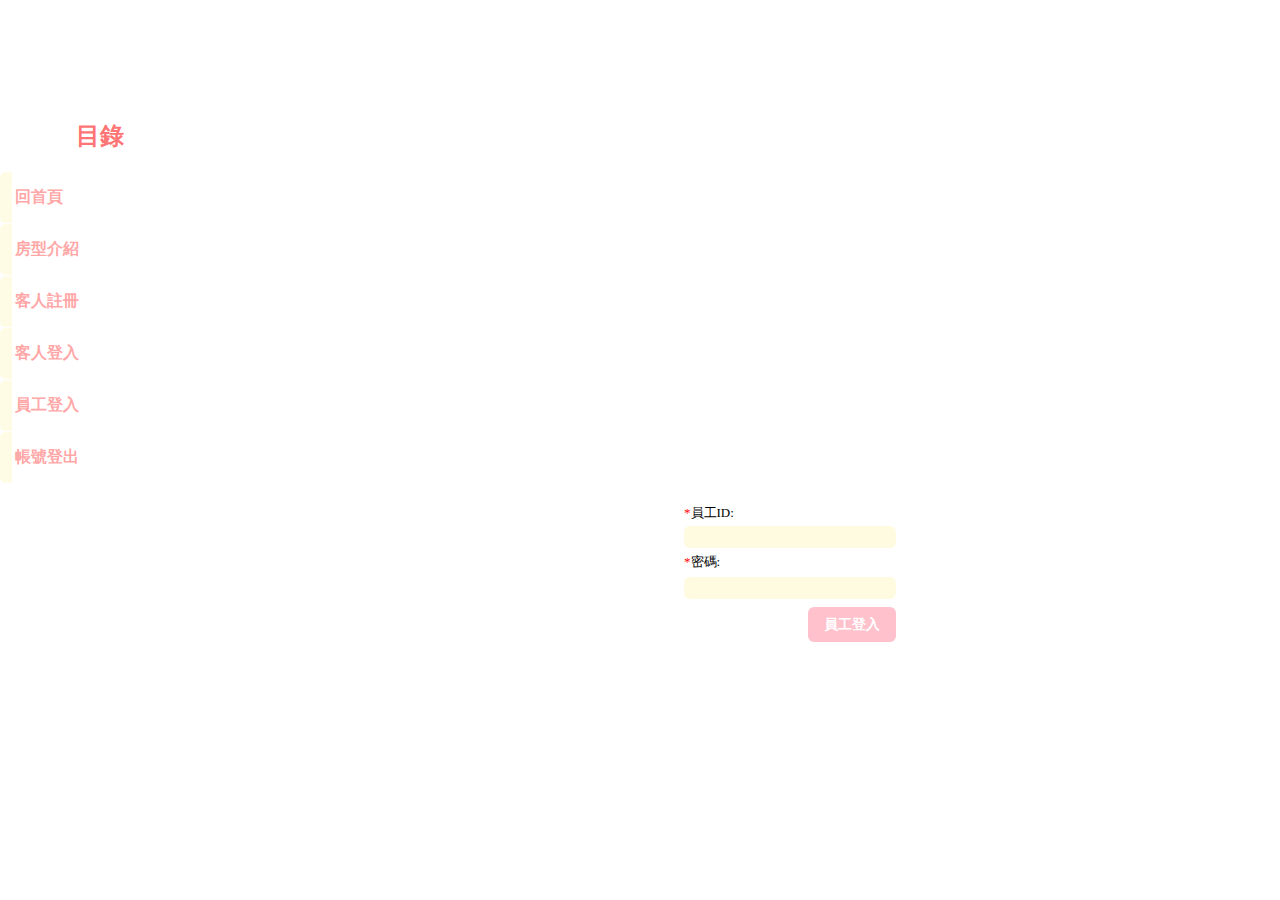
<file: employee_login.html>
<!DOCTYPE html>
<html lang="en">
  <head>
  <link rel="stylesheet" href="style.css">
    <meta charset="UTF-8">
    <title>員工登入</title>
  </head>
  <body>
<div id="navigation" class="slide-right" style="position: absolute; top: 100px; left:0px;">
        <h2 align="center"><font color= #FF7575 >目錄</font></h2>
    <ul class="sidebar-nav">
        <li class="borderFade"><a href="entrance.html">回首頁</a></li>
        <li class="borderFade"><a href="room_introduction.html">房型介紹</a></li>
        <li class="borderFade"><a href="room_register.html">客人註冊</a></li>
        <li class="borderFade"><a href="room_login.php">客人登入</a></li>
        <li class="borderFade"><a href="employee_login.html">員工登入</a></li>
        <li class="borderFade"><a href="logout.php">帳號登出</a></li>
    </ul></div>

  <div class="slide-right" style="width:225px;height:210px;border:0px white dashed;position: absolute; bottom: 270px; right:380px;">
    <div style="position: absolute; bottom: 50px; top:80px; left:6px;">
    <form name="login" action="employee_display.php" method="post">
      <table align="center" bgcolor="transparent" class="table" >
        <tr>
          <td><font size="2" ><font color="red";>*</font>員工ID:</font></td>
        </tr><tr>
          <td width="100%"><input type="text" name="employeeID"  required><span></span></td>
        </tr>
         <tr>
          <td><font size="2" ><font color="red";>*</font>密碼:</font></td>
        </tr><tr>
        <tr>
          <td width="100%"><input type="password" name="password" required><span></span></td>
        </tr>
        <td></td>
        <tr>
          <td colspan="2" ><div align="right"><button><input type="submit" value="員工登入"></button></div></td>
        </tr>
      </table>
    </form></div></div>
  </body>
</html>
</file>
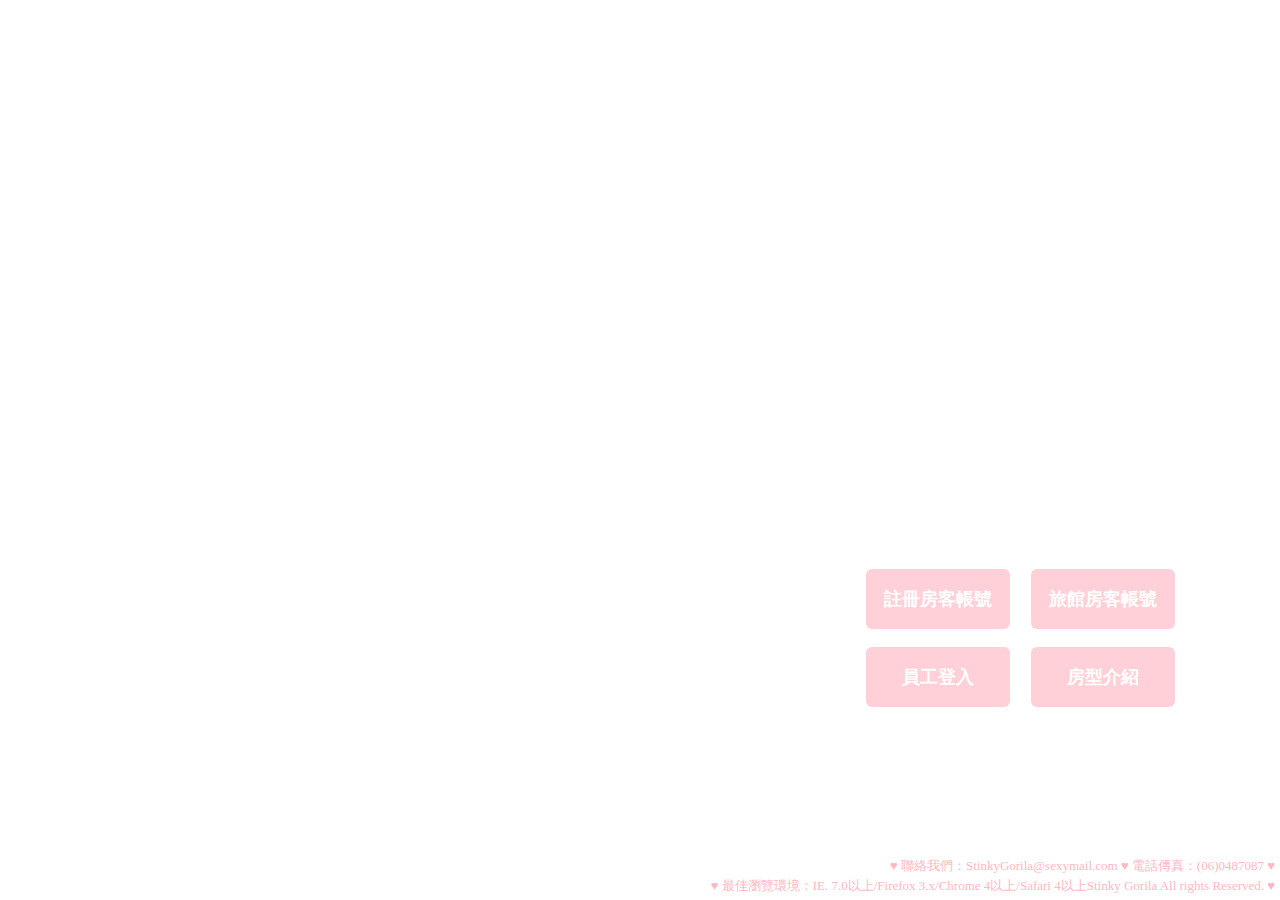
<file: entrance.html>
<!DOCTYPE html>
<html lang="en">
  <head>
    <meta charset="UTF-8">
    <title>香格里拉-最懂你的Hotel</title>
  </head>
  <body>
  <style type="text/css">

    a{
    color: #ffffff;
    font-size: 18px;
    font-family: Microsoft JhengHei;
    text-decoration:none;
    }
    a:hover{

    color: hsl(351, 100%, 86%);

    }

    .magnifyBtn {
    padding: 18px 18px;
    background-color: hsl(351, 100%, 86%);
    opacity: 0.65;
    border-radius: 6px;
    transition: transform 250ms ease-in-out;
    }

    .magnifyBtn:hover {
    transform: scale(1.2);
    opacity: 0.6;
    background-color:hsl(54, 100%, 90%);
    }

    .magnifyBtn:active {
    transform: scale(0.9);
    opacity: 0.6;
    background-color:hsl(54, 100%, 90%);
    }

    #htmlend{
	color: hsl(351, 100%, 86%);
    font-size: 13px;
}
.borderLeftRight {
    display: inline-block;
    position: relative;
    color: 	#FFE66F;
  }
  
  .borderLeftRight::after {
    content: '';
    position: absolute;
    width: 100%;
    transform: scaleX(0);
    height: 1px;
    bottom: 0;
    left: 0;
    background-color: 	#FFE66F;
    transform-origin: bottom right;
    transition: transform 0.4s cubic-bezier(0.86, 0, 0.07, 1);
  }
  
  .borderLeftRight:hover::after {
    transform: scaleX(1);
    transform-origin: bottom left;
  }
  .slide-left {
	-webkit-animation: slide-left 0.5s cubic-bezier(0.250, 0.460, 0.450, 0.940) forwards;
	        animation: slide-left 0.5s cubic-bezier(0.250, 0.460, 0.450, 0.940) forwards;
}


@-webkit-keyframes slide-left {
  0% {
    -webkit-transform: translateX(0);
            transform: translateX(0);
  }
  100% {
    -webkit-transform: translateX(-100px);
            transform: translateX(-100px);
  }
}
@keyframes slide-left {
  0% {
    -webkit-transform: translateX(0);
            transform: translateX(0);
  }
  100% {
    -webkit-transform: translateX(-100px);
            transform: translateX(-100px);
  }
}

    body {
    background-image: url(http://127.0.0.1/ghw/bg.png);
    background-repeat: no-repeat;
    background-attachment: fixed;
    background-position: center;
    background-size: 80%;
        }
  </style>

  <div class="slide-left" style="width:225px;height:210px;border:0px; position: absolute; bottom: 220px; right:195px;">
    <div style="position: absolute; bottom: 50px; top:80px; left:6px;">
		<h3 class="magnifyBtn"><a href="room_register.html">註冊房客帳號</a></h3>
		<h3 class="magnifyBtn" align="center"><a href="employee_login.html">員工登入</a></h3>
  	</div></div>

   <div class="slide-left" style="width:225px;height:210px;border:0px; position: absolute; bottom: 220px; right:30px;">
    <div style="position: absolute; bottom: 50px; top:80px; left:6px;">
		<h3 class="magnifyBtn"><a href="room_login.php">旅館房客帳號</a></h3>
		<h3 class="magnifyBtn" align="center"><a href="room_introduction.html">房型介紹</a></h3>
	</div></div>

	<div class="borderLeftRight" id="htmlend" style="bottom:25px; right:5px;  position: absolute;" >♥ 聯絡我們：StinkyGorila@sexymail.com ♥ 電話傳真：(06)0487087 ♥</div>
 	<div class="borderLeftRight" id="htmlend" style="bottom:5px; right:5px;  position: absolute;" >♥ 最佳瀏覽環境：IE. 7.0以上/Firefox 3.x/Chrome 4以上/Safari 4以上Stinky Gorila All rights Reserved. ♥</div>
  </body>
</html>
</file>
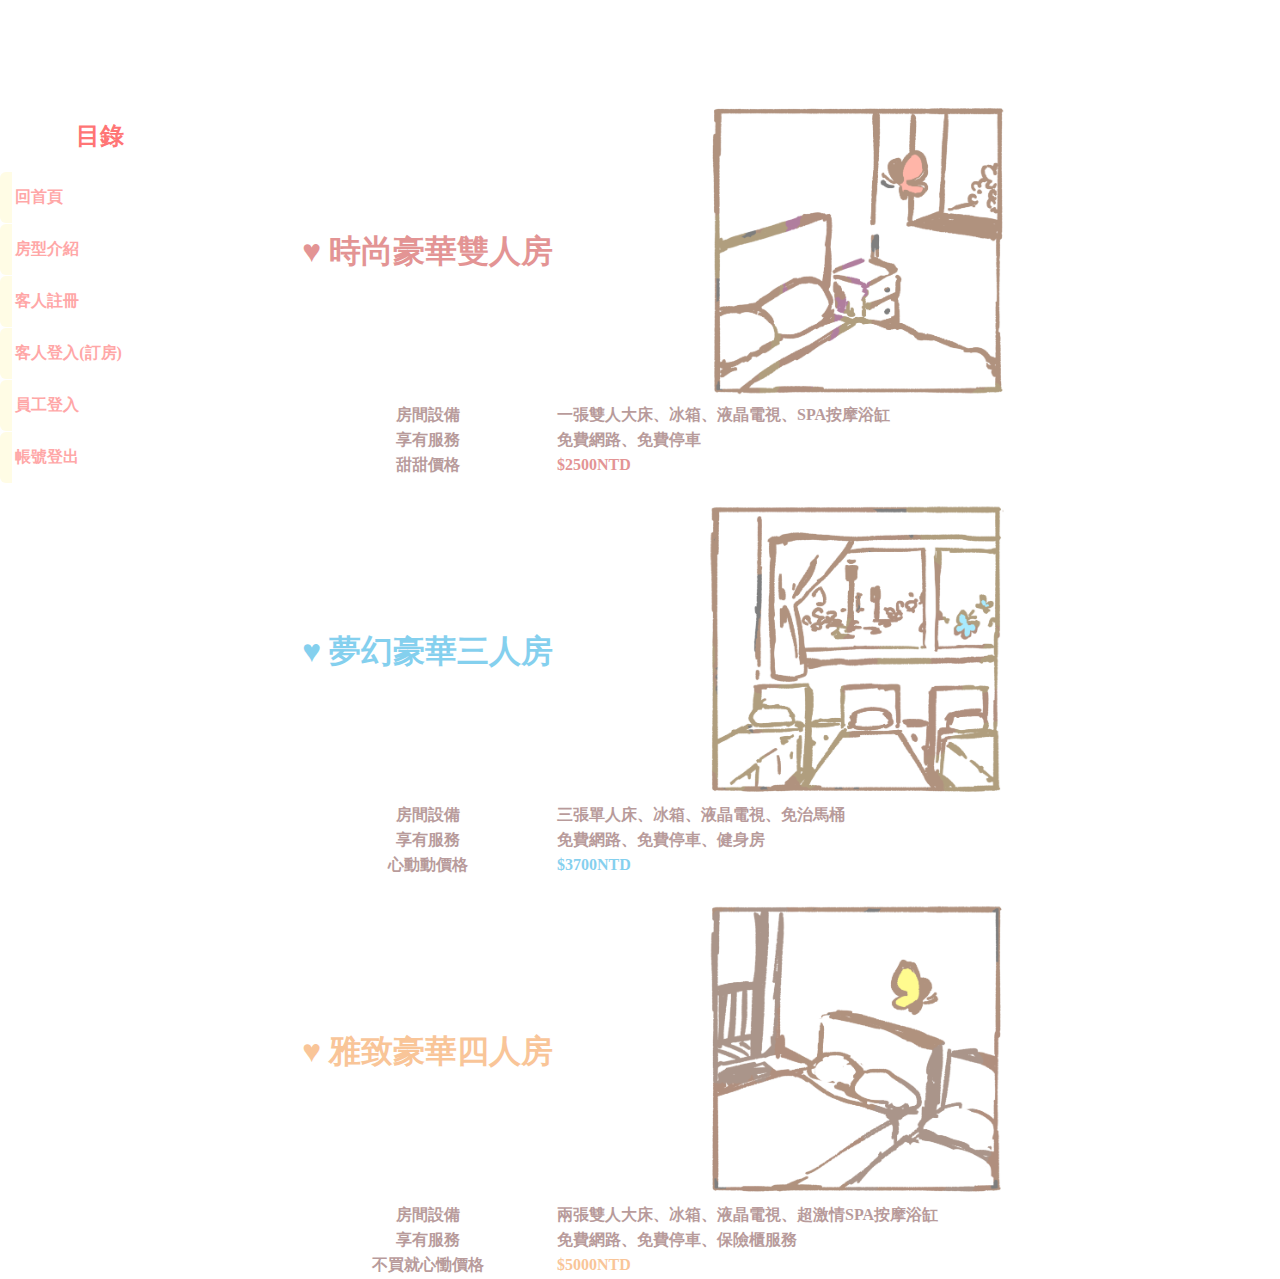
<file: room_introduction.html>
<!DOCTYPE html>
<html lang="en">
  <head>
  <link rel="stylesheet" href="RoomDISstyle.css">
    <meta charset="UTF-8">
    <title>房型介紹</title>
  </head>
  <body>

<div id="navigation" class="slide-right" style="position: absolute; top: 100px; left:0px;">
        <h2 align="center"><font color= #FF7575 >目錄</font></h2>
    <ul class="sidebar-nav">
        <li class="borderFade"><a href="entrance.html">回首頁</a></li>
        <li class="borderFade"><a href="room_introduction.html">房型介紹</a></li>
        <li class="borderFade"><a href="room_register.html">客人註冊</a></li>
        <li class="borderFade"><a href="room_login.php">客人登入(訂房)</a></li>
        <li class="borderFade"><a href="employee_login.html">員工登入</a></li>
        <li class="borderFade"><a href="logout.php">帳號登出</a></li>
    </ul></div>
    
    
  <div id="block" class="slide-right" style="border:0px; border-radius: 6px; position: absolute; top: 100px; right:120px;">
    <table  align="center" class="table" border="0">
         <tr><td align="right"><h1><font color="#C92C2C">♥ 時尚豪華雙人房</h1></font></td><td align="center"><img src="room1.png" alt=""></td></tr>
        <tr>
            <td align="center">房間設備</td>
            <td width="600">一張雙人大床、冰箱、液晶電視、SPA按摩浴缸</td>
        </tr>
          <tr>
            <td align="center">享有服務</td>
            <td width="600">免費網路、免費停車</td>
        </tr>
        <tr>
            <td align="center">甜甜價格</td>
            <td><font color="#C92C2C">$2500NTD</font></td>
        </tr>
    </table></div>

  <div id="block" class="slide-left" style="border:0px;border-radius: 6px;position: absolute; top:500px; right:120px;">
    <table align="center" align="center" class="table" border="0">
         <tr><td align="right"><h1><font color="#0CA3DF">♥ 夢幻豪華三人房</h1></font></td><td align="center"><img src="room2.png" alt=""></td></tr>
        <tr>
            <td align="center">房間設備</td>
            <td width="600">三張單人床、冰箱、液晶電視、免治馬桶</td>
        </tr>
         <tr>
            <td align="center">享有服務</td>
            <td width="600">免費網路、免費停車、健身房</td>
        </tr>
        <tr>
            <td align="center">心動動價格</td>
            <td><font color="#0CA3DF">$3700NTD</font></td>
        </tr>
    </table></div>


  <div id="block" class="slide-right" style="border:0px;border-radius: 6px;position: absolute; top:900px; right:120px;">
    <table  align="center" class="table" border="0">
        <tr><td align="right"><h1><font color="#F48D34">♥ 雅致豪華四人房</h1></font></td><td align="center"><img src="room3.png" alt=""></td></tr>
        <tr>
            <td align="center">房間設備</td>
            <td width="600">兩張雙人大床、冰箱、液晶電視、超激情SPA按摩浴缸</td>
        </tr>
         <tr>
            <td align="center">享有服務</td>
            <td width="600">免費網路、免費停車、保險櫃服務</td>
        </tr>
        <tr>
            <td align="center">不買就心慟價格</td>
            <td><font color="#F48D34">$5000NTD</font></td>
        </tr>
    </table>
</div>
  </body>
</html>
</file>
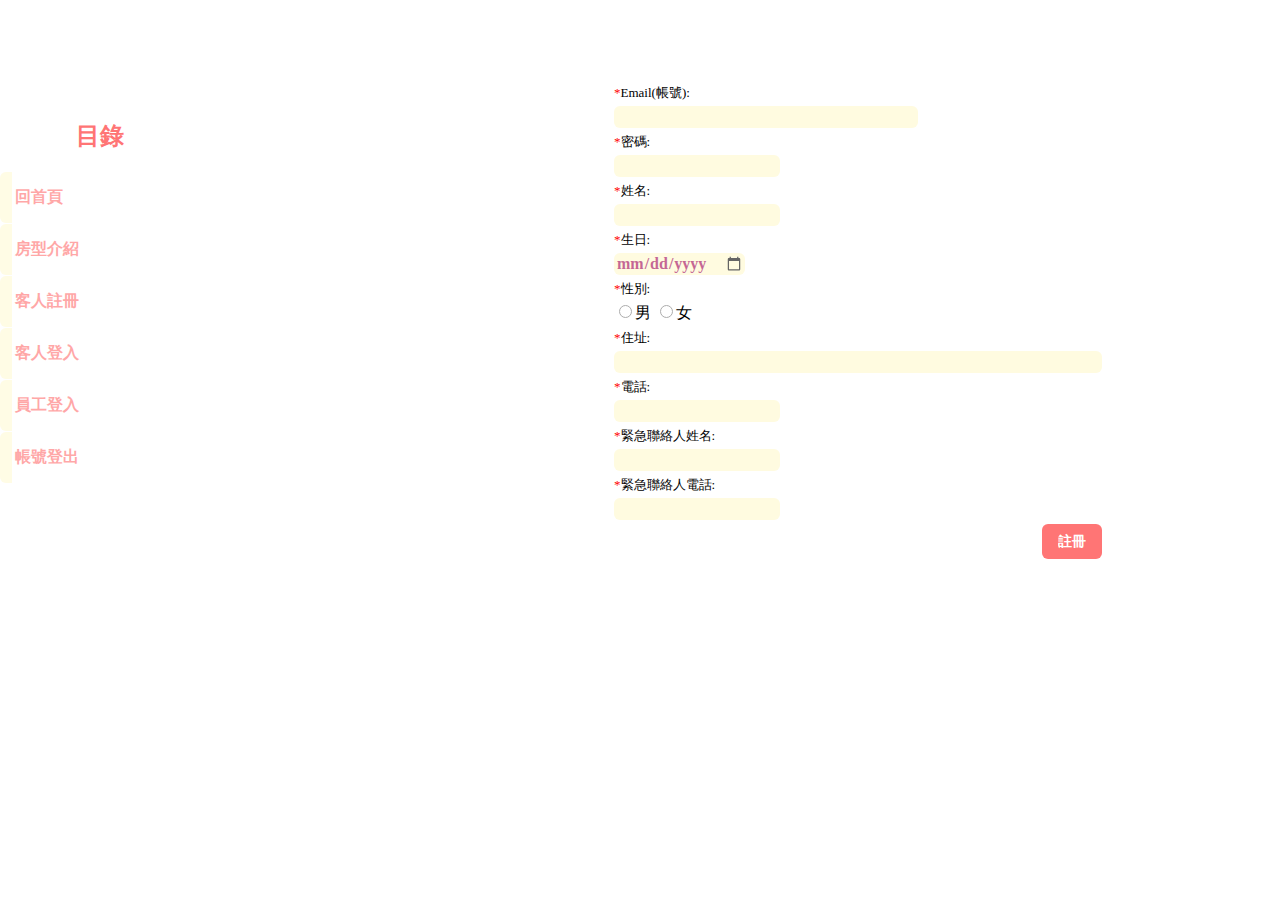
<file: room_register.html>
<!DOCTYPE html>
<html lang="en">
  <head>
  <link rel="stylesheet" href="CDISstyle.css">
    <meta charset="UTF-8">
    <title>客人註冊</title>
  </head>
  <style>
      
  </style>
  <body>

<div id="navigation" class="slide-right" style="position: absolute; top: 100px; left:0px;">
        <h2 align="center"><font color= #FF7575 >目錄</font></h2>
    <ul class="sidebar-nav">
        <li class="borderFade"><a href="entrance.html">回首頁</a></li>
        <li class="borderFade"><a href="room_introduction.html">房型介紹</a></li>
        <li class="borderFade"><a href="room_register.html">客人註冊</a></li>
        <li class="borderFade"><a href="room_login.php">客人登入</a></li>
        <li class="borderFade"><a href="employee_login.html">員工登入</a></li>
        <li class="borderFade"><a href="logout.php">帳號登出</a></li>
    </ul></div>
 

  <div class="slide-right" style="width:225px;height:210px;border:0px white dashed;position: absolute; top: 0px; right:450px;">
    <div style="position: absolute; bottom: 50px; top:80px; left:6px;">   
    <form name="login" action="room_register.php" method="post">
      <table align="center" bgcolor="transparent" class="table" >
            <tr>
                <td><font size="2"><span style="color:red">*</span>Email(帳號):</font></td></tr><tr>
                <td><input type="text" name="email" size="30" required/></td>
            </tr>
            <tr>
                <td><font size="2"><span style="color:red">*</span>密碼:</font></td></tr><tr>
                <td><input type="password" name="password" size="15" required/></td>
            </tr>
            <tr>
                <td><font size="2"><span style="color:red">*</span>姓名:</font></td></tr><tr>
                <td><input type="text" name="name" size="15" required/></td>
            </tr>
            <tr>
                <td><font size="2"><span style="color:red">*</span>生日:</font></td></tr><tr>
                <td><input type="date" name="birth" size="15" required/></td>
            </tr>
            <tr>
                <td><font size="2"><span style="color:red">*</span>性別:</font></td></tr><tr>
                <td><input type="radio" name="sex" value="male" required/>男
                
                <input type="radio" name="sex" value="female"/>女</td>
            </tr>
            <tr>
                <td><font size="2"><span style="color:red">*</span>住址:</font></td></tr><tr>
                <td><input type="text" name="address" size="50" required/></td>
            </tr>
            <tr>
                <td><font size="2"><span style="color:red">*</span>電話:</font></td></tr><tr>
                <td><input type="text" name="phone" size="15" required/></td>
            </tr>
            <tr>
                <td><font size="2"><span style="color:red">*</span>緊急聯絡人姓名:</font></td></tr><tr>
                <td><input type="text" name="contact_name" size="15" required/></td>
            </tr>
            <tr>
                <td><font size="2"><span style="color:red">*</span>緊急聯絡人電話:</font></td></tr><tr>
                <td><input type="text" name="contact_phone" size="15" required/></td>
            </tr>
            <tr>
                <td colspan="2" ><div align="right"><button><input type="submit" value="註冊"/></button></div></td>
            </tr>
        
      </table>
    </form></div></div>
  </body>
</html>
</file>
<file: style.css>
body{
      font-family: Microsoft JhengHei;
    background-image: url(http://127.0.0.1/ghw/grass50.png),
                      url(http://127.0.0.1/ghw/btfy50.png),url(http://127.0.0.1/ghw/child50.png);
    background-repeat: no-repeat,no-repeat,no-repeat;
    background-attachment: fixed,fixed,fixed;
    background-position: right bottom,right top,left bottom;
    background-size: 50%,25%,50%;

    }
    a{
      font-size:14px; 
      text-decoration:none;
    }
    input[type=submit]{
      outline:none; background:none;border:none;
      color:#ffffff;
      font-size:14px; 
      font-weight:bold;
      padding-left: 0px;
      padding-right: 0px;
      padding-top: 0px;
      padding-bottom: 0px;
      opacity: 1;
    }
    input[type=submit]:hover{
      color:  hsl(350, 100%, 88%);
    }
    input {
      align-self: right;
      color:#9F0050;
      font-weight:bold;
      font-size: inherit;
      font-family: inherit;
      background-color:  hsl(54, 100%, 90%);
      border: 1px solid transparent;
      transition: background-color 0.3s ease-in-out;
      opacity: 0.6;
      border-radius: 6px;
      }
        
    input:focus {
      outline: none;
      background-color: hsl(350, 100%, 88%);
      opacity: 0.9;
      }
    button {
      z-index: 1;
      position: relative;
      font-size: inherit;
      font-family: inherit;
      color: white;
      padding: 0.5em 1em;
      outline: none;
      border: none;
      background-color:hsl(350, 100%, 88%);
      overflow: hidden;
      transition: color 0.4s ease-in-out;
      border-radius: 6px;
    }

    button::before {
     content: '';
      z-index: -1;
      position: absolute;
      bottom: 100%;
      right: 100%;
      width: 1em;
      height: 1em;
      border-radius: 50%;
      background-color: hsl(54, 100%, 90%);
      transform-origin: center;
      transform: translate3d(50%, 50%, 0) scale3d(0, 0, 0);
     transition: transform 0.45s ease-in-out;
    }
    
    button:hover::before {
     transform: translate3d(50%, 50%, 0) scale3d(15, 15, 15);
    }
      #navigation {

    font-weight:bold;
    width:200px;
    font-family:Microsoft JhengHei;

}

      #navigation ul {

      list-style-type:none; 
      margin:0px;
      padding:0px;

      }

      #navigation li a{

      display:block;

       border-radius: 6px;
      padding:15px 5px 15px 0.2em;
      font-size: 16px;
      text-decoration:none;

      border-left:12px solid hsl(54, 100%, 90%); 

      }

      #navigation li a:link, #navigation li a:visited{

      background-color:#ffffff;
      opacity: 0.5;

      color:  #FF5151;

      }

    .borderFade {
    padding-bottom: 1px;
    color:  #FF5151;
    position: relative;
}
    .borderFade::after {
        content: '';
       position: absolute;
       height: 2px;
       width: 100%;
        left: 0;
      bottom: 0;
        opacity: 0;
       transform: translateY(3px);
       background:  #FF5151;
        transition: opacity 0.2s ease, transform 0.2s ease;
    }

    .borderFade:hover::after {
       opacity: 1;
        transform: translateY(0);
    }

    .slide-right {
     -webkit-animation: slide-right 0.5s cubic-bezier(0.390, 0.575, 0.565, 1.000) forwards;
          animation: slide-right 0.5s cubic-bezier(0.390, 0.575, 0.565, 1.000) forwards;
    }
@-webkit-keyframes slide-right {
  0% {
    -webkit-transform: translateX(0);
            transform: translateX(0);
  }
  100% {
    -webkit-transform: translateX(100px);
            transform: translateX(100px);
  }
}
@keyframes slide-right {
  0% {
    -webkit-transform: translateX(0);
            transform: translateX(0);
  }
  100% {
    -webkit-transform: translateX(100px);
            transform: translateX(100px);
  }
}
</file>
<file: RoomDISstyle.css>
body{
      font-family: Microsoft JhengHei;
    background-image: url(http://127.0.0.1/ghw/DISgrass50.png),
                      url(http://127.0.0.1/ghw/DISbtfy50.png),
                      url(http://127.0.0.1/ghw/DISchild50.png);
    background-repeat: no-repeat,no-repeat,no-repeat;
    background-attachment: fixed,fixed,fixed;
    background-position: right bottom,right top,left bottom;
    background-size: 50%,25%,50%;

    }
    #block{
      opacity: 0.5;
      color:  #743A3A;
      font-size: 16px;
      font-weight:bold;
      background-color: #ffffff;
      border-radius: 3px
      

    }
    #block:hover{
      opacity: 0.8;
    }
    a{
      font-size:14px; 
      text-decoration:none;
      color:#ffffff;
      font-weight:bold;
    }
    a:hover{
      color:  hsl(350, 100%, 88%);
    }
    input[type=submit]{
      outline:none; background:none;border:none;
      color:#ffffff;
      font-size:14px; 
      font-weight:bold;
      padding-left: 0px;
      padding-right: 0px;
      padding-top: 0px;
      padding-bottom: 0px;
      opacity: 1;
    }
    input[type=submit]:hover{
      color:  hsl(350, 100%, 88%);
    }
    input {
      align-self: right;
      color:#9F0050;
      font-weight:bold;
      font-size: inherit;
      font-family: inherit;
      background-color:  hsl(54, 100%, 90%);
      border: 1px solid transparent;
      transition: background-color 0.3s ease-in-out;
      opacity: 0.6;
      border-radius: 6px;
      }
        
    input:focus {
      outline: none;
      background-color: hsl(350, 100%, 88%);
      opacity: 0.9;
      }
    button {
      z-index: 1;
      position: relative;
      font-size: inherit;
      font-family: inherit;
      color: white;
      padding: 0.5em 1em;
      outline: none;
      border: none;
      background-color: #FF7575;
      overflow: hidden;
      transition: color 0.4s ease-in-out;
      border-radius: 6px;
    }

    button::before {
     content: '';
      z-index: -1;
      position: absolute;
      bottom: 100%;
      right: 100%;
      width: 1em;
      height: 1em;
      border-radius: 50%;
      background-color: hsl(54, 100%, 90%);
      transform-origin: center;
      transform: translate3d(50%, 50%, 0) scale3d(0, 0, 0);
     transition: transform 0.45s ease-in-out;
    }
    
    button:hover::before {
     transform: translate3d(50%, 50%, 0) scale3d(15, 15, 15);
    }
      #navigation {

    font-weight:bold;
    width:200px;
    font-family:Microsoft JhengHei;

}

      #navigation ul {

      list-style-type:none; 
      margin:0px;
      padding:0px;

      }

      #navigation li a{

      display:block;

       border-radius: 6px;
      padding:15px 5px 15px 0.2em;
      font-size: 16px;
      text-decoration:none;

      border-left:12px solid hsl(54, 100%, 90%); 

      }

      #navigation li a:link, #navigation li a:visited{

      background-color:#ffffff;
      opacity: 0.5;

      color:  #FF5151;

      }

    .borderFade {
    padding-bottom: 1px;
    color:  #FF5151;
    position: relative;
}
    .borderFade::after {
        content: '';
       position: absolute;
       height: 2px;
       width: 100%;
        left: 0;
      bottom: 0;
        opacity: 0;
       transform: translateY(3px);
       background:  #FF5151;
        transition: opacity 0.2s ease, transform 0.2s ease;
    }

    .borderFade:hover::after {
       opacity: 1;
        transform: translateY(0);
    }

    .slide-right {
     -webkit-animation: slide-right 0.5s cubic-bezier(0.390, 0.575, 0.565, 1.000) forwards;
          animation: slide-right 0.5s cubic-bezier(0.390, 0.575, 0.565, 1.000) forwards;
    }
@-webkit-keyframes slide-right {
  0% {
    -webkit-transform: translateX(0);
            transform: translateX(0);
  }
  100% {
    -webkit-transform: translateX(100px);
            transform: translateX(100px);
  }
}
@keyframes slide-right {
  0% {
    -webkit-transform: translateX(0);
            transform: translateX(0);
  }
  100% {
    -webkit-transform: translateX(100px);
            transform: translateX(100px);
  }
}

  .slide-left {
  -webkit-animation: slide-left 0.5s cubic-bezier(0.250, 0.460, 0.450, 0.940) forwards;
          animation: slide-left 0.5s cubic-bezier(0.250, 0.460, 0.450, 0.940) forwards;
}


@-webkit-keyframes slide-left {
  0% {
    -webkit-transform: translateX(0);
            transform: translateX(0);
  }
  100% {
    -webkit-transform: translateX(-120px);
            transform: translateX(-120px);
  }
}
@keyframes slide-left {
  0% {
    -webkit-transform: translateX(0);
            transform: translateX(0);
  }
  100% {
    -webkit-transform: translateX(-120px);
            transform: translateX(-120px);
  }
}
img{
  width: 50%;
  height: auto;
}
</file>
<file: CDISstyle.css>
body{
      font-family: Microsoft JhengHei;
    background-image: url(http://127.0.0.1/ghw/DISgrass50.png),
                      url(http://127.0.0.1/ghw/DISbtfy50.png),
                      url(http://127.0.0.1/ghw/DISCchild50.png);
    background-repeat: no-repeat,no-repeat,no-repeat;
    background-attachment: fixed,fixed,fixed;
    background-position: right bottom,right top,left bottom;
    background-size: 50%,25%,50%;

    }
    a{
      font-size:14px; 
      text-decoration:none;
      color:#ffffff;
      font-weight:bold;
    }
    a:hover{
      color:  hsl(350, 100%, 88%);
    }
    input[type=submit]{
      outline:none; background:none;border:none;
      color:#ffffff;
      font-size:14px; 
      font-weight:bold;
      padding-left: 0px;
      padding-right: 0px;
      padding-top: 0px;
      padding-bottom: 0px;
      opacity: 1;
    }
    input[type=submit]:hover{
      color:  hsl(350, 100%, 88%);
    }
    input {
      align-self: right;
      color:#9F0050;
      font-weight:bold;
      font-size: inherit;
      font-family: inherit;
      background-color:  hsl(54, 100%, 90%);
      border: 1px solid transparent;
      transition: background-color 0.3s ease-in-out;
      opacity: 0.6;
      border-radius: 6px;
      }
        
    input:focus {
      outline: none;
      background-color: hsl(350, 100%, 88%);
      opacity: 0.9;
      }
    button {
      z-index: 1;
      position: relative;
      font-size: inherit;
      font-family: inherit;
      color: white;
      padding: 0.5em 1em;
      outline: none;
      border: none;
      background-color: #FF7575;
      overflow: hidden;
      transition: color 0.4s ease-in-out;
      border-radius: 6px;
    }

    button::before {
     content: '';
      z-index: -1;
      position: absolute;
      bottom: 100%;
      right: 100%;
      width: 1em;
      height: 1em;
      border-radius: 50%;
      background-color: hsl(54, 100%, 90%);
      transform-origin: center;
      transform: translate3d(50%, 50%, 0) scale3d(0, 0, 0);
     transition: transform 0.45s ease-in-out;
    }
    
    button:hover::before {
     transform: translate3d(50%, 50%, 0) scale3d(15, 15, 15);
    }
      #navigation {

    font-weight:bold;
    width:200px;
    font-family:Microsoft JhengHei;

}

      #navigation ul {

      list-style-type:none; 
      margin:0px;
      padding:0px;

      }

      #navigation li a{

      display:block;

       border-radius: 6px;
      padding:15px 5px 15px 0.2em;
      font-size: 16px;
      text-decoration:none;

      border-left:12px solid hsl(54, 100%, 90%); 

      }

      #navigation li a:link, #navigation li a:visited{

      background-color:#ffffff;
      opacity: 0.5;

      color:  #FF5151;

      }

    .borderFade {
    padding-bottom: 1px;
    color:  #FF5151;
    position: relative;
}
    .borderFade::after {
        content: '';
       position: absolute;
       height: 2px;
       width: 100%;
        left: 0;
      bottom: 0;
        opacity: 0;
       transform: translateY(3px);
       background:  #FF5151;
        transition: opacity 0.2s ease, transform 0.2s ease;
    }

    .borderFade:hover::after {
       opacity: 1;
        transform: translateY(0);
    }

    .slide-right {
     -webkit-animation: slide-right 0.5s cubic-bezier(0.390, 0.575, 0.565, 1.000) forwards;
          animation: slide-right 0.5s cubic-bezier(0.390, 0.575, 0.565, 1.000) forwards;
    }
@-webkit-keyframes slide-right {
  0% {
    -webkit-transform: translateX(0);
            transform: translateX(0);
  }
  100% {
    -webkit-transform: translateX(100px);
            transform: translateX(100px);
  }
}
@keyframes slide-right {
  0% {
    -webkit-transform: translateX(0);
            transform: translateX(0);
  }
  100% {
    -webkit-transform: translateX(100px);
            transform: translateX(100px);
  }
}
</file>
